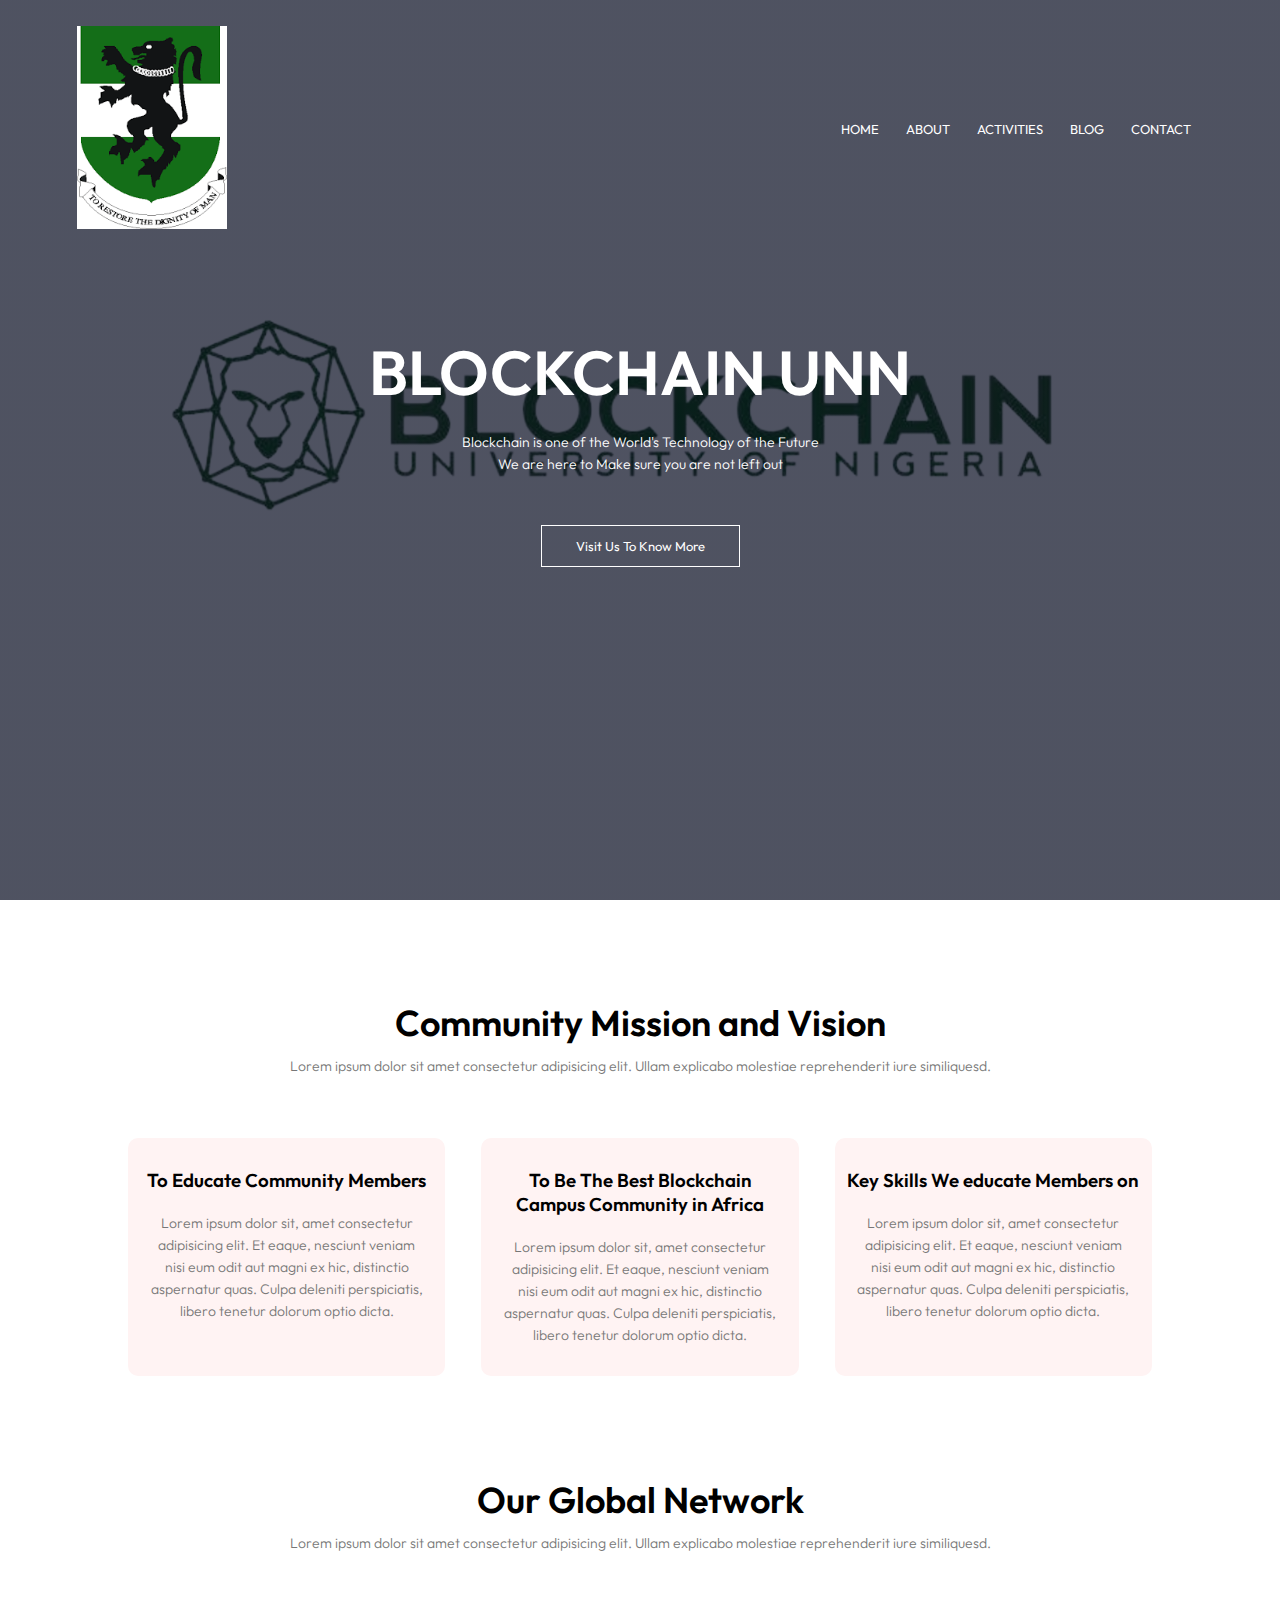
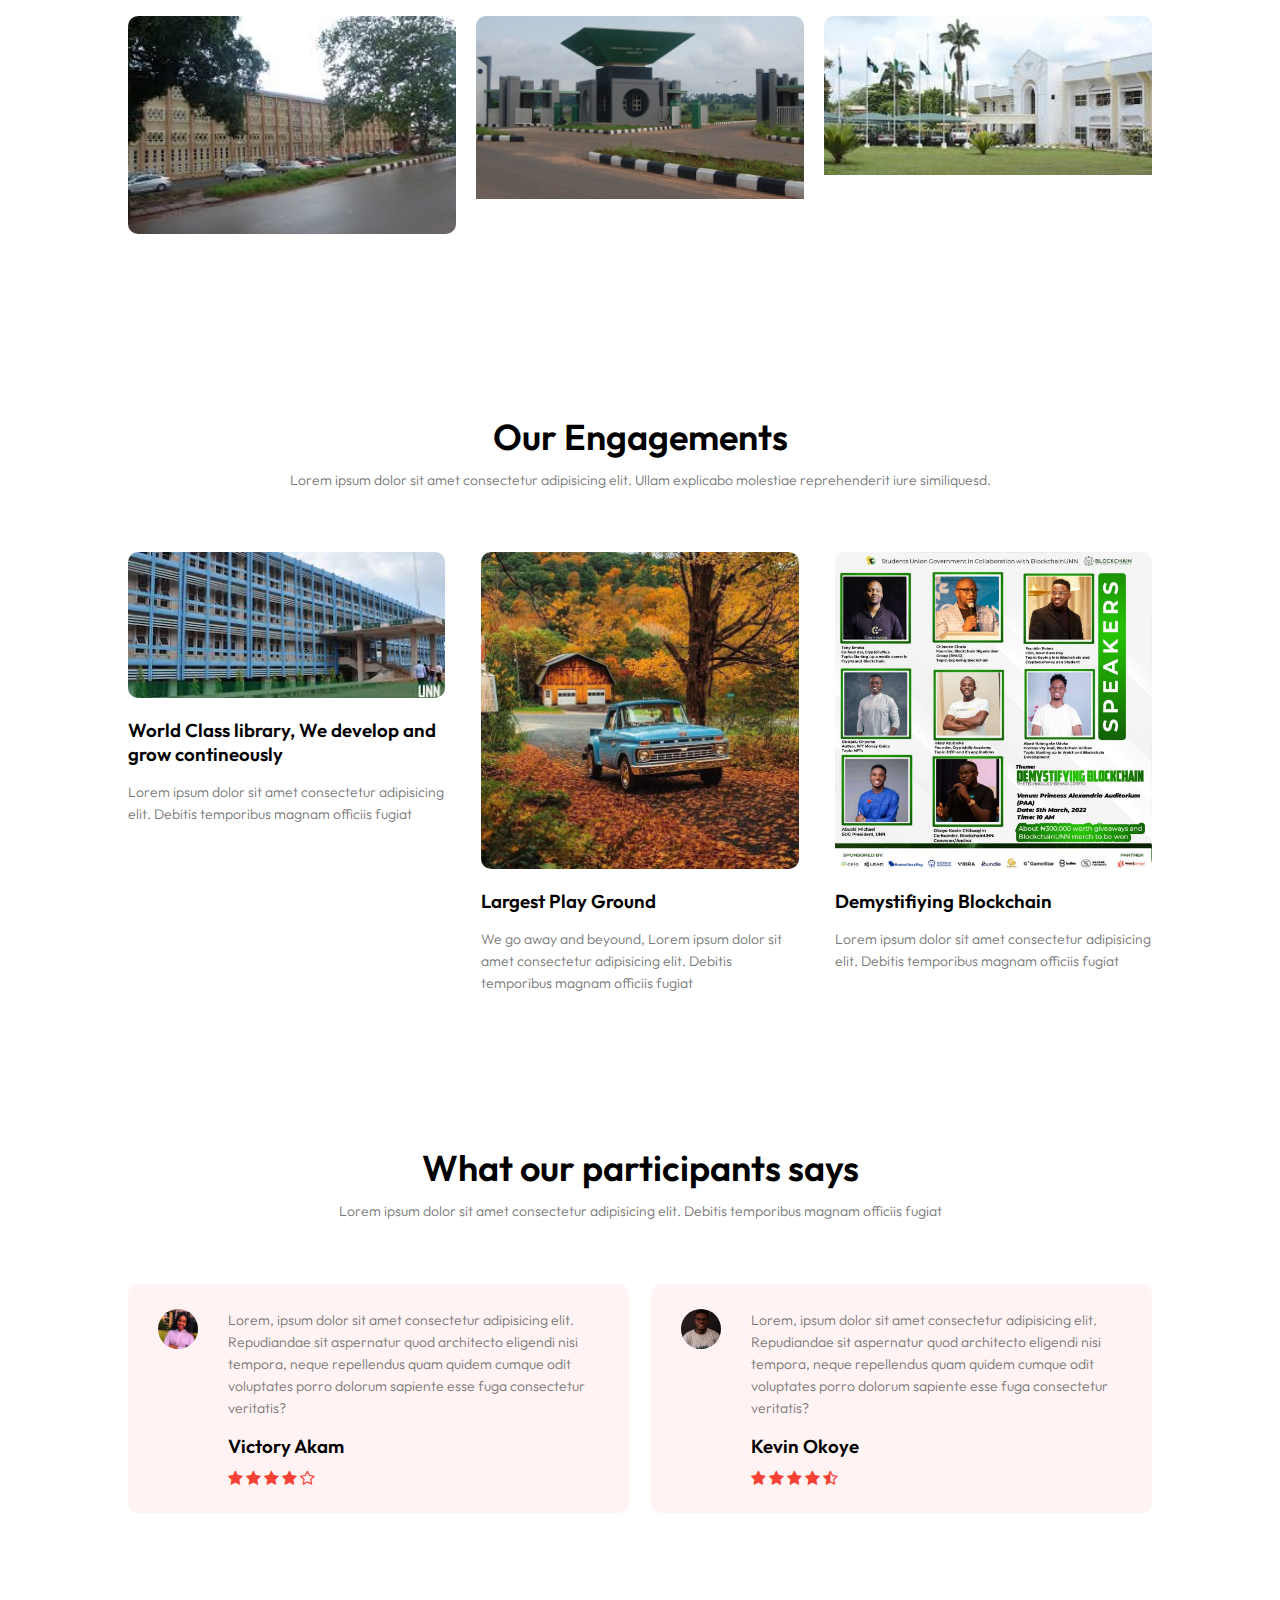
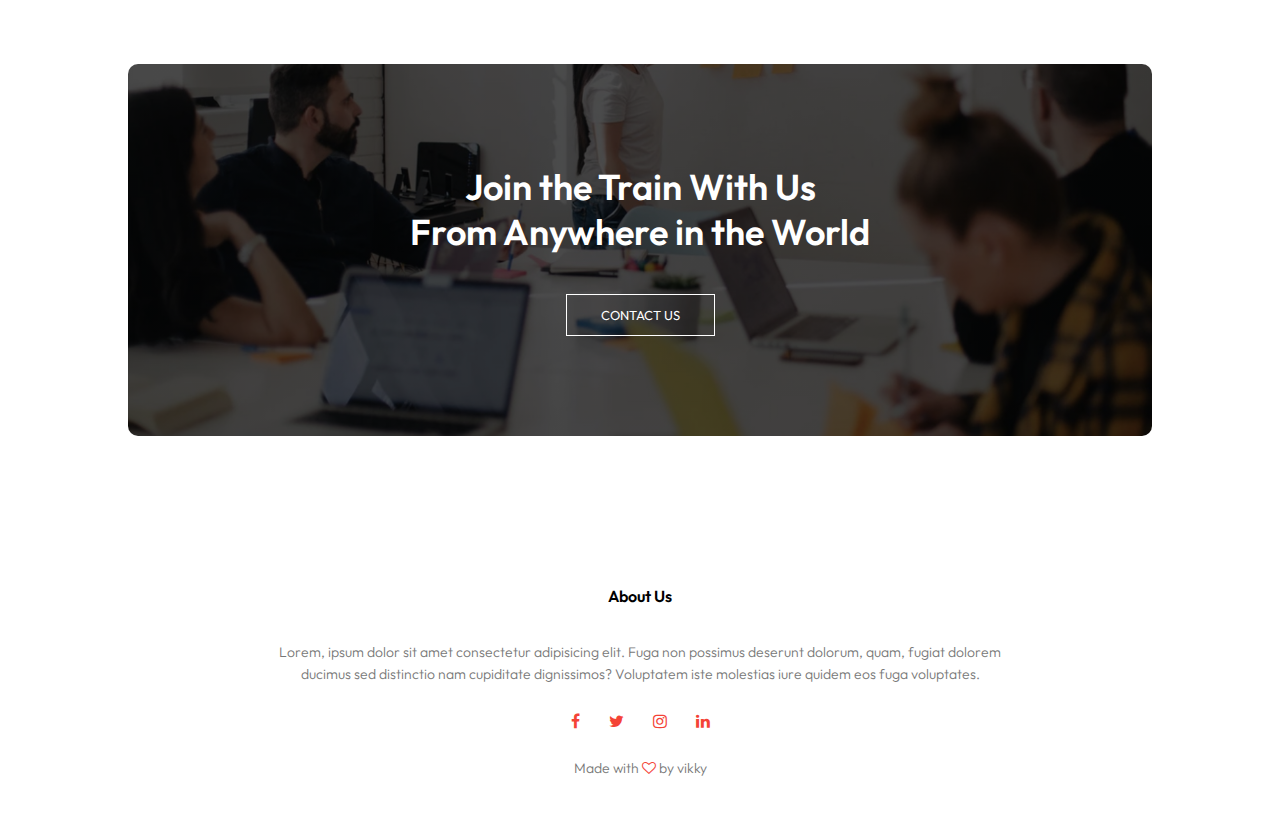
<file: index.html>
<!DOCTYPE html>
<html lang="en">
<head>
    <meta charset="UTF-8">
    <meta http-equiv="X-UA-Compatible" content="IE=edge">
    <meta name="viewport" content="width=device-width, initial-scale=1.0">
    <title>BLOCKCHAIN UNN</title>
    <link rel="stylesheet" href="style.css">
    <link rel="preconnect" href="https://fonts.googleapis.com">
<link rel="preconnect" href="https://fonts.gstatic.com" crossorigin>
<link href="https://fonts.googleapis.com/css2?family=Outfit:wght@400;700&family=Poppins:ital,wght@0,200;0,300;0,400;0,600;0,700;1,100&family=Shizuru&display=swap" rel="stylesheet">
<!-- <link rel="stylesheet" href="https://cdn.jsdelivr.net/npm/@fortawesome/fontawesome-free@5.15.4/css/fontawesome.min.css"> -->
<!-- <link href="https://maxcdn.bootstrapcdn.com/font-awesome/4.1.0/css/font-awesome.min.css" rel="stylesheet"> -->
<link rel="stylesheet" href="https://cdnjs.cloudflare.com/ajax/libs/font-awesome/4.7.0/css/font-awesome.min.css">
</head>
<body>
    <section class="header">
        <nav>
            <a href="index.html"> <img src="logo.png"></a>
            <div class="nav-links" id="navLinks">
                <i class="fa fa-times" onclick="hideMenu()"></i>                   
                <ul>
                    <li><a href="index.html">HOME</a></li>
                    <li><a href="about.html" target="_blank">ABOUT</a></li>
                    <li><a href="ACTIVITIES.html" target="_blank" >ACTIVITIES</a></li>
                    <li><a href="blog.html" target="_blank" >BLOG</a></li>
                    <li><a href="contact.html" target="_blank" >CONTACT</a></li>
                </ul>
            </div>
            <i class="fa fa-bars" onclick="showMenu()"></i>         
        </nav>
        <div class="text-box">
            <h1>BLOCKCHAIN UNN</h1>
            <p>Blockchain is one of the World's Technology of the Future
                 <br>We are here to Make sure you are not left out
            </p>
            <a href="" class="hero-btn">Visit Us To Know More</a>

        </div>

    </section>
    <!--Community Mission and Vision-->

    <section class="Course">
        <h1>Community Mission and Vision</h1>
        <p> Lorem ipsum dolor sit amet consectetur adipisicing elit. Ullam explicabo molestiae reprehenderit iure similiquesd. </p>
        <div class="row">
            <div class="course-col">
                <h3>To Educate Community Members </h3>
                <p>Lorem ipsum dolor sit, amet consectetur adipisicing elit. Et eaque, nesciunt veniam nisi eum odit aut magni ex hic, distinctio aspernatur quas. Culpa deleniti perspiciatis, libero tenetur dolorum optio dicta.</p>

            </div>
            <div class="course-col">
                <h3>To Be The Best Blockchain Campus Community in Africa </h3>
                <p>Lorem ipsum dolor sit, amet consectetur adipisicing elit. Et eaque, nesciunt veniam nisi eum odit aut magni ex hic, distinctio aspernatur quas. Culpa deleniti perspiciatis, libero tenetur dolorum optio dicta.</p>

            </div>
            <div class="course-col">
                <h3> Key Skills We educate Members on </h3>
                <p>Lorem ipsum dolor sit, amet consectetur adipisicing elit. Et eaque, nesciunt veniam nisi eum odit aut magni ex hic, distinctio aspernatur quas. Culpa deleniti perspiciatis, libero tenetur dolorum optio dicta.</p>

            </div>
        </div>

    </section>

    <!--  Campus and Outfit  -->

    <section class="Campus">
        <h1>Our Global Network</h1>
        <p> Lorem ipsum dolor sit amet consectetur adipisicing elit. Ullam explicabo molestiae reprehenderit iure similiquesd. </p>
        <div class="row">
            <div class="campus-col">
                <img src="unec.jpg">
                <div class="layer">
                    <h3>UNEC</h3> 

                </div>

            </div>
            <div class="campus-col">
                <img src="UNN-Main-Gate-New-.jpg">
                <div class="layer">
                    <h3>UNN</h3> 

                </div>

            </div>
            <div class="campus-col">
                <img src="admin.jpg">
                <div class="layer">
                    <h3>ENTHUSIASTS</h3> 

                </div>

            </div>
        </div>

    </section>

    <!-- Activites-->
    <section class="facilities">
        <h1>Our Engagements</h1>
        <p> Lorem ipsum dolor sit amet consectetur adipisicing elit. Ullam explicabo molestiae reprehenderit iure similiquesd. </p>
        <div class="row">
            <div class="facilities-col">
                <img src="library.jpg">
                <h3>World Class library, We develop and grow contineously</h3>
                <p>Lorem ipsum dolor sit amet consectetur adipisicing elit. Debitis temporibus magnam officiis fugiat </p>

            </div>
            <div class="facilities-col">
                <img src="basketball.jpg">
                <h3>Largest Play Ground</h3>
                <p> We go away and beyound, Lorem ipsum dolor sit amet consectetur adipisicing elit. Debitis temporibus magnam officiis fugiat </p>

            </div>
            <div class="facilities-col">
                <img src="CONFERENCE.jpg">
                <h3>Demystifiying Blockchain</h3>
                <p>Lorem ipsum dolor sit amet consectetur adipisicing elit. Debitis temporibus magnam officiis fugiat </p>

            </div>
        </div>

    </section>

    <!--Testimonials-->
    <section class="testimonials">
        <h1>What our participants says</h1>
        <p>Lorem ipsum dolor sit amet consectetur adipisicing elit. Debitis temporibus magnam officiis fugiat </p>
        <div class="row">
            <div class="testimonials-col">
                <img src="user1.jpg">
                <div>
                    <p>
                        Lorem, ipsum dolor sit amet consectetur adipisicing elit. Repudiandae sit aspernatur quod architecto eligendi nisi tempora, neque repellendus quam quidem cumque odit voluptates porro dolorum sapiente esse fuga consectetur veritatis?
                    </p>
                    <h3>Victory Akam</h3>
                    <i class="fa fa-star" ></i>
                    <i class="fa fa-star" ></i>
                    <i class="fa fa-star" ></i>
                    <i class="fa fa-star" ></i>
                    <i class="fa fa-star-o" ></i>
                </div>
            </div>
            <div class="testimonials-col">
                <img src="user2.jpg">
                <div>
                    <p>
                        Lorem, ipsum dolor sit amet consectetur adipisicing elit. Repudiandae sit aspernatur quod architecto eligendi nisi tempora, neque repellendus quam quidem cumque odit voluptates porro dolorum sapiente esse fuga consectetur veritatis?
                    </p>
                    <h3>Kevin Okoye</h3>
                    <i class="fa fa-star" ></i>
                    <i class="fa fa-star" ></i>
                    <i class="fa fa-star" ></i>
                    <i class="fa fa-star" ></i>
                    <i class="fa fa-star-half-o" ></i>
                </div>
            </div>

        </div>

    </section>
    <!-- call to action-->
    <section class="cta">
        <h1>Join the Train With Us <br> From Anywhere in the World</h1>
        <a href="" class="hero-btn">CONTACT US</a>
    </section>

    <!-- Footer-->

    <section class="footer">
        <h4>About Us</h4>
        <p>Lorem, ipsum dolor sit amet consectetur adipisicing elit. Fuga non possimus deserunt dolorum, quam, fugiat dolorem <br>
             ducimus sed distinctio nam cupiditate dignissimos? Voluptatem iste molestias iure quidem eos fuga voluptates.
        </p>
        <div class="icons">
            <i class="fa fa-facebook" ></i>
            <i class="fa fa-twitter" ></i>
            <i class="fa fa-instagram" ></i>
            <i class="fa fa-linkedin" ></i>
        </div>
        <p> Made with <i class="fa fa-heart-o" ></i>  by vikky</p>
    </section>




<!--Javascript for toggle menu-->
<script>
    var navLinks =document.getElementById("navLinks");
    function showMenu(){
        navLinks.style.right="0";
    }
    function hideMenu(){
        navLinks.style.right="-200px";
    }

</script> 

</body>
</html>
</file>
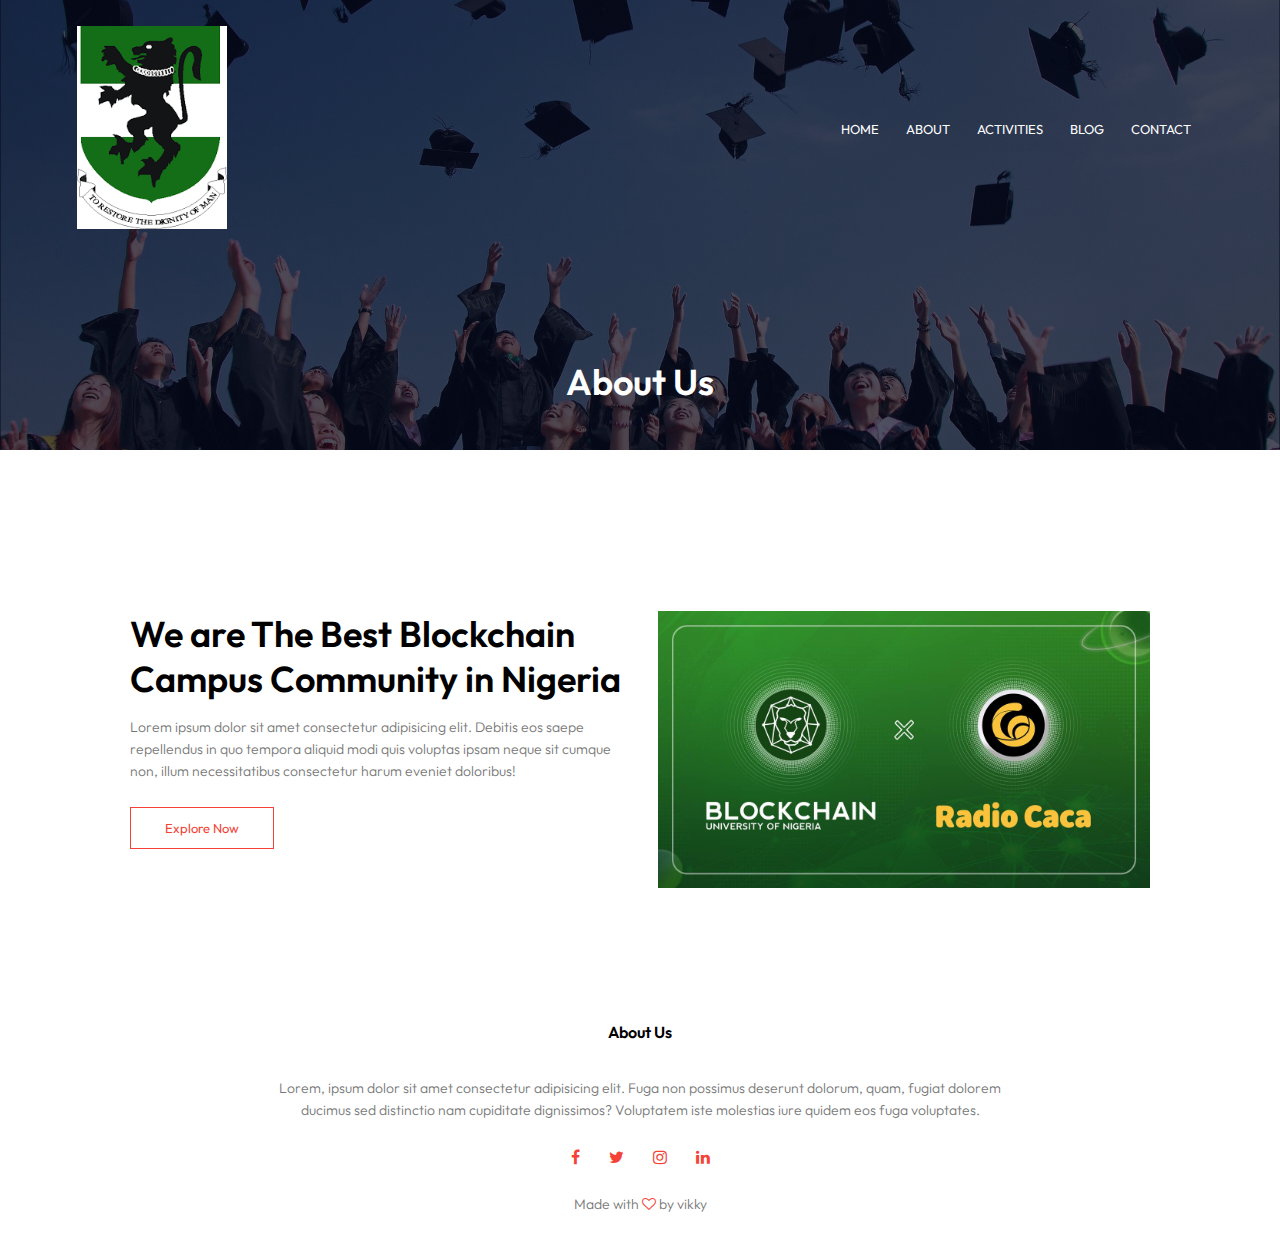
<file: about.html>
<!DOCTYPE html>
<html lang="en">
<head>
    <meta charset="UTF-8">
    <meta http-equiv="X-UA-Compatible" content="IE=edge">
    <meta name="viewport" content="width=device-width, initial-scale=1.0">
    <title>BLOCKCHAIN UNN</title>
    <link rel="stylesheet" href="style.css">
    <link rel="preconnect" href="https://fonts.googleapis.com">
<link rel="preconnect" href="https://fonts.gstatic.com" crossorigin>
<link href="https://fonts.googleapis.com/css2?family=Outfit:wght@400;700&family=Poppins:ital,wght@0,200;0,300;0,400;0,600;0,700;1,100&family=Shizuru&display=swap" rel="stylesheet">
<!--<link rel="stylesheet" href="https://cdn.jsdelivr.net/npm/@fortawesome/fontawesome-free@5.15.4/css/fontawesome.min.css">-->
<link href="https://maxcdn.bootstrapcdn.com/font-awesome/4.1.0/css/font-awesome.min.css" rel="stylesheet">
</head>
<body>
    <section class="sub-header">
        <nav>
            <a href="index.html"> <img src="logo.png"></a>
            <div class="nav-links" id="navLinks">
                <i class="fa fa-times" onclick="hideMenu()"></i>                   
                <ul>
                    <li><a href="index.html">HOME</a></li>
                    <li><a href="about.html" target="_blank">ABOUT</a></li>
                    <li><a href="ACTIVITIES.html" target="_blank" >ACTIVITIES</a></li>
                    <li><a href="blog.html" target="_blank" >BLOG</a></li>
                    <li><a href="contact.html" target="_blank" >CONTACT</a></li>
                </ul>
            </div>
            <i class="fa fa-bars" onclick="showMenu()"></i>         
        </nav>
        <h1>About Us</h1>

    </section>

    <!-- About us content-->

    <section class="about-us">
        <div class="row">
            <div class="about-col">
                <h1> We are The Best Blockchain Campus Community in Nigeria</h1>
                <p>
                    Lorem ipsum dolor sit amet consectetur adipisicing elit. Debitis eos saepe repellendus in quo tempora aliquid modi quis voluptas ipsam neque sit cumque non, 
                    illum necessitatibus consectetur harum eveniet doloribus!
                </p>
                <a href="" class="hero-btn red-btn">Explore Now</a>
            </div>
            <div class="about-col">
                <img src="about.jpg" alt="">
            </div>
        </div>
    </section>
    
    <!-- Footer-->

    <section class="footer">
        <h4>About Us</h4>
        <p>Lorem, ipsum dolor sit amet consectetur adipisicing elit. Fuga non possimus deserunt dolorum, quam, fugiat dolorem <br>
             ducimus sed distinctio nam cupiditate dignissimos? Voluptatem iste molestias iure quidem eos fuga voluptates.
        </p>
        <div class="icons">
            <i class="fa fa-facebook" ></i>
            <i class="fa fa-twitter" ></i>
            <i class="fa fa-instagram" ></i>
            <i class="fa fa-linkedin" ></i>
        </div>
        <p> Made with <i class="fa fa-heart-o" ></i>  by vikky</p>
    </section>




<!--Javascript for toggle menu-->
<script>
    var navLinks =document.getElementById("navLinks");
    function showMenu(){
        navLinks.style.right="0";
    }
    function hideMenu(){
        navLinks.style.right="-200px";
    }

</script> 

</body>
</html>
</file>
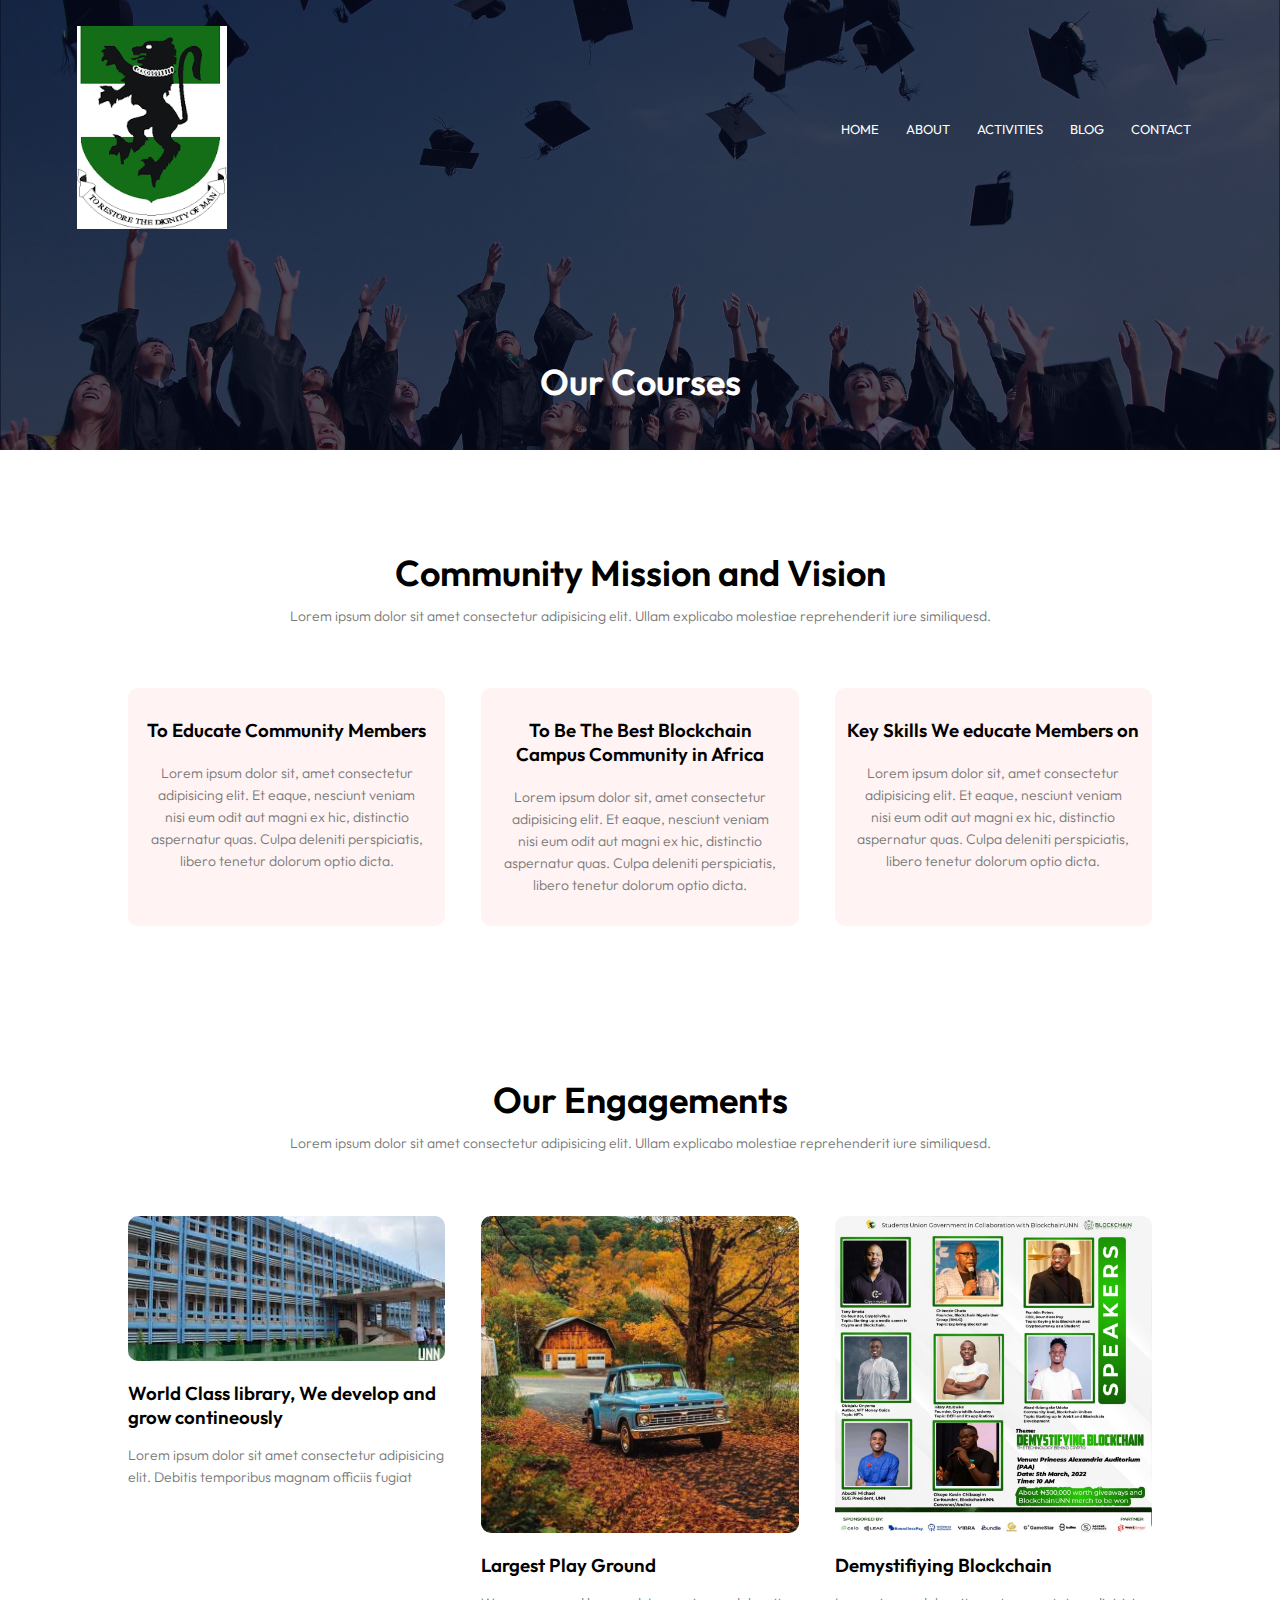
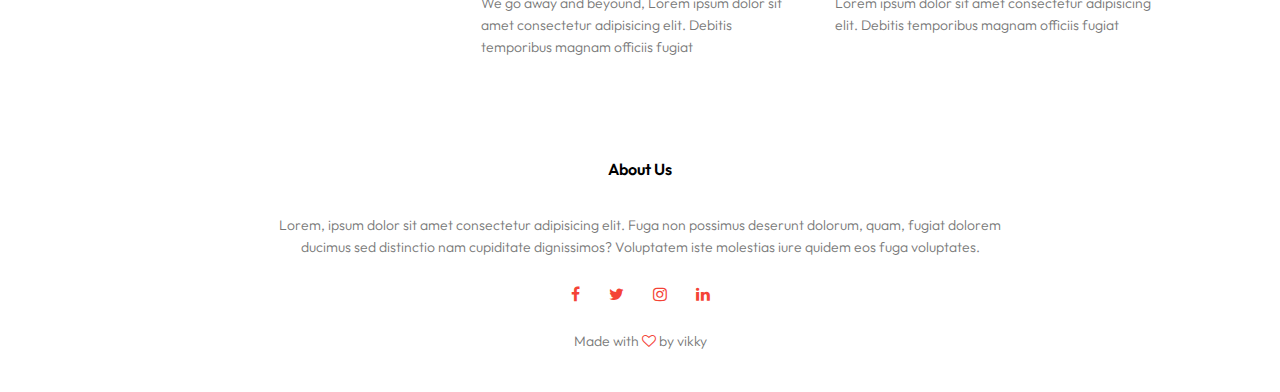
<file: ACTIVITIES.html>
<!DOCTYPE html>
<html lang="en">
<head>
    <meta charset="UTF-8">
    <meta http-equiv="X-UA-Compatible" content="IE=edge">
    <meta name="viewport" content="width=device-width, initial-scale=1.0">
    <title>BLOCKCHAIN UNN</title>
    <link rel="stylesheet" href="style.css">
    <link rel="preconnect" href="https://fonts.googleapis.com">
<link rel="preconnect" href="https://fonts.gstatic.com" crossorigin>
<link href="https://fonts.googleapis.com/css2?family=Outfit:wght@400;700&family=Poppins:ital,wght@0,200;0,300;0,400;0,600;0,700;1,100&family=Shizuru&display=swap" rel="stylesheet">
<!--<link rel="stylesheet" href="https://cdn.jsdelivr.net/npm/@fortawesome/fontawesome-free@5.15.4/css/fontawesome.min.css">-->
<!-- <link href="https://maxcdn.bootstrapcdn.com/font-awesome/4.1.0/css/font-awesome.min.css" rel="stylesheet"> -->
<link rel="stylesheet" href="https://cdnjs.cloudflare.com/ajax/libs/font-awesome/4.7.0/css/font-awesome.min.css">
</head>
<body>
    <section class="sub-header">
        <nav>
            <a href="index.html"> <img src="logo.png"></a>
            <div class="nav-links" id="navLinks">
                <i class="fa fa-times" onclick="hideMenu()"></i>                   
                <ul>
                    <li><a href="index.html">HOME</a></li>
                    <li><a href="about.html" target="_blank">ABOUT</a></li>
                    <li><a href="ACTIVITIES.html" target="_blank" >ACTIVITIES</a></li>
                    <li><a href="blog.html" target="_blank" >BLOG</a></li>
                    <li><a href="contact.html" target="_blank" >CONTACT</a></li>
                </ul>
            </div>
            <i class="fa fa-bars" onclick="showMenu()"></i>         
        </nav>
        <h1>Our Courses</h1>

    </section>
    <!--Community Mission and Vision-->

    <section class="Course">
        <h1>Community Mission and Vision</h1>
        <p> Lorem ipsum dolor sit amet consectetur adipisicing elit. Ullam explicabo molestiae reprehenderit iure similiquesd. </p>
        <div class="row">
            <div class="course-col">
                <h3>To Educate Community Members </h3>
                <p>Lorem ipsum dolor sit, amet consectetur adipisicing elit. Et eaque, nesciunt veniam nisi eum odit aut magni ex hic, distinctio aspernatur quas. Culpa deleniti perspiciatis, libero tenetur dolorum optio dicta.</p>

            </div>
            <div class="course-col">
                <h3>To Be The Best Blockchain Campus Community in Africa </h3>
                <p>Lorem ipsum dolor sit, amet consectetur adipisicing elit. Et eaque, nesciunt veniam nisi eum odit aut magni ex hic, distinctio aspernatur quas. Culpa deleniti perspiciatis, libero tenetur dolorum optio dicta.</p>

            </div>
            <div class="course-col">
                <h3> Key Skills We educate Members on </h3>
                <p>Lorem ipsum dolor sit, amet consectetur adipisicing elit. Et eaque, nesciunt veniam nisi eum odit aut magni ex hic, distinctio aspernatur quas. Culpa deleniti perspiciatis, libero tenetur dolorum optio dicta.</p>

            </div>
        </div>

    </section>
    <!-- Activites-->
    <section class="facilities">
        <h1>Our Engagements</h1>
        <p> Lorem ipsum dolor sit amet consectetur adipisicing elit. Ullam explicabo molestiae reprehenderit iure similiquesd. </p>
        <div class="row">
            <div class="facilities-col">
                <img src="library.jpg">
                <h3>World Class library, We develop and grow contineously</h3>
                <p>Lorem ipsum dolor sit amet consectetur adipisicing elit. Debitis temporibus magnam officiis fugiat </p>

            </div>
            <div class="facilities-col">
                <img src="basketball.jpg">
                <h3>Largest Play Ground</h3>
                <p> We go away and beyound, Lorem ipsum dolor sit amet consectetur adipisicing elit. Debitis temporibus magnam officiis fugiat </p>

            </div>
            <div class="facilities-col">
                <img src="CONFERENCE.jpg">
                <h3>Demystifiying Blockchain</h3>
                <p>Lorem ipsum dolor sit amet consectetur adipisicing elit. Debitis temporibus magnam officiis fugiat </p>

            </div>
        </div>

    </section>


        <!-- Footer-->

    <section class="footer">
        <h4>About Us</h4>
        <p>Lorem, ipsum dolor sit amet consectetur adipisicing elit. Fuga non possimus deserunt dolorum, quam, fugiat dolorem <br>
             ducimus sed distinctio nam cupiditate dignissimos? Voluptatem iste molestias iure quidem eos fuga voluptates.
        </p>
        <div class="icons">
            <i class="fa fa-facebook" ></i>
            <i class="fa fa-twitter" ></i>
            <i class="fa fa-instagram" ></i>
            <i class="fa fa-linkedin" ></i>
        </div>
        <p> Made with <i class="fa fa-heart-o" ></i>  by vikky</p>
    </section>




<!--Javascript for toggle menu-->
<script>
    var navLinks =document.getElementById("navLinks");
    function showMenu(){
        navLinks.style.right="0";
    }
    function hideMenu(){
        navLinks.style.right="-200px";
    }

</script> 

</body>
</html>
</file>
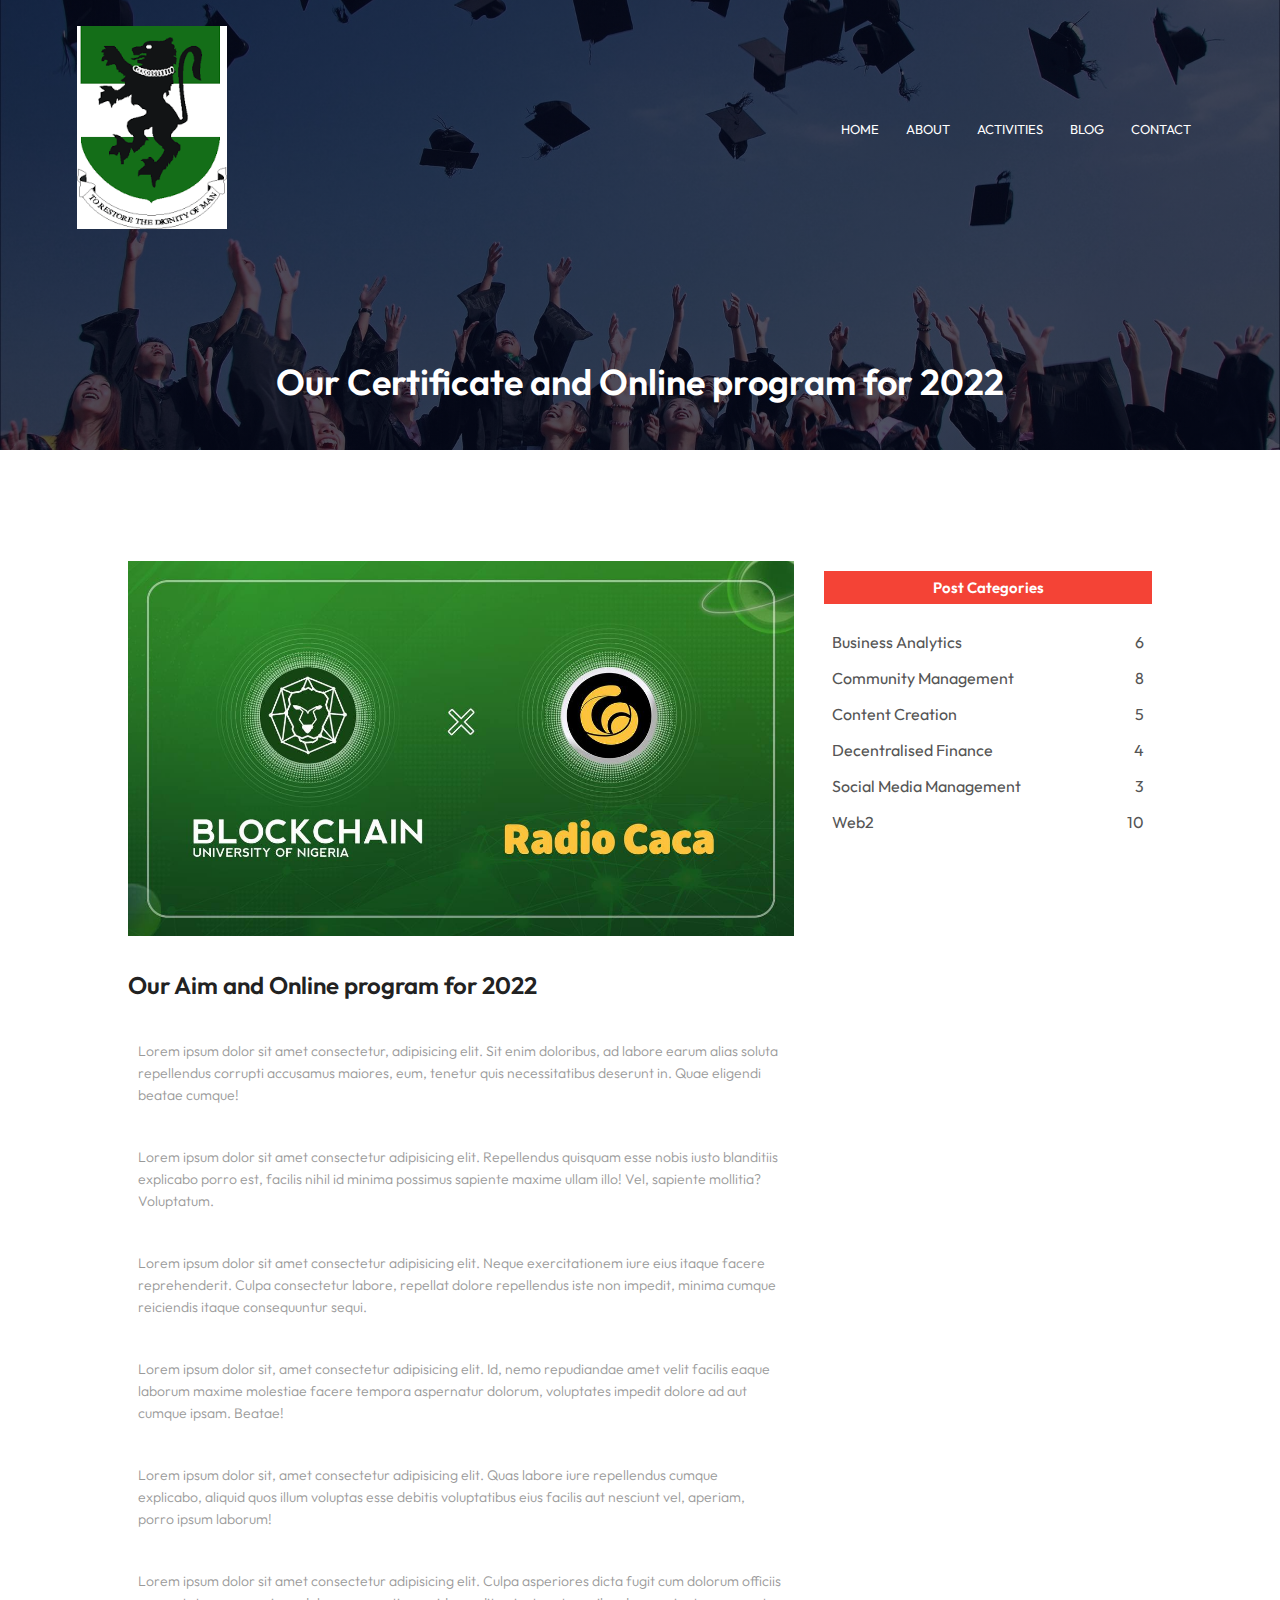
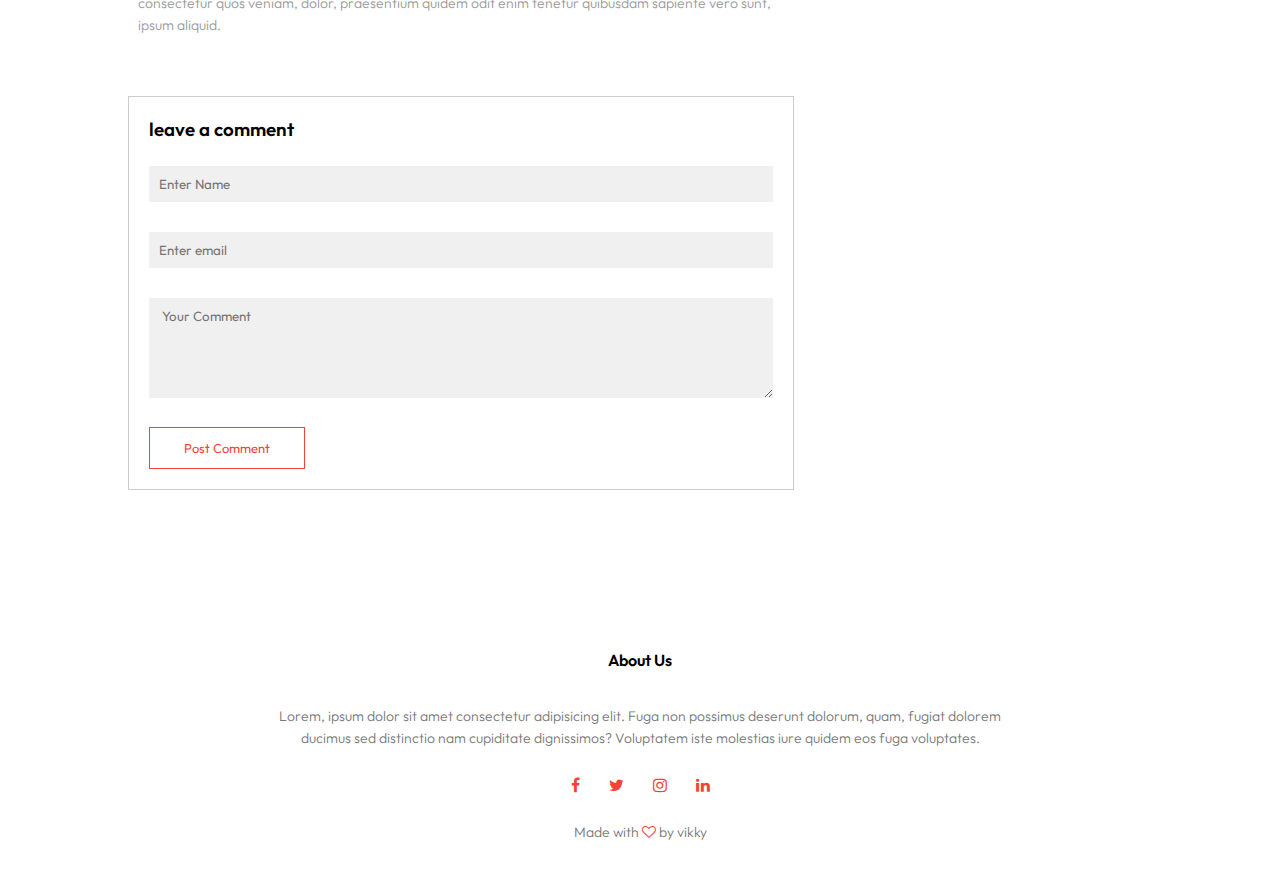
<file: blog.html>
<!DOCTYPE html>
<html lang="en">
<head>
    <meta charset="UTF-8">
    <meta http-equiv="X-UA-Compatible" content="IE=edge">
    <meta name="viewport" content="width=device-width, initial-scale=1.0">
    <title>BLOCKCHAIN UNN</title>
    <link rel="stylesheet" href="style.css">
    <link rel="preconnect" href="https://fonts.googleapis.com">
<link rel="preconnect" href="https://fonts.gstatic.com" crossorigin>
<link href="https://fonts.googleapis.com/css2?family=Outfit:wght@400;700&family=Poppins:ital,wght@0,200;0,300;0,400;0,600;0,700;1,100&family=Shizuru&display=swap" rel="stylesheet">
<!--<link rel="stylesheet" href="https://cdn.jsdelivr.net/npm/@fortawesome/fontawesome-free@5.15.4/css/fontawesome.min.css">-->
<link href="https://maxcdn.bootstrapcdn.com/font-awesome/4.1.0/css/font-awesome.min.css" rel="stylesheet">
</head>
<body>
    <section class="sub-header">
        <nav>
            <a href="index.html"> <img src="logo.png"></a>
            <div class="nav-links" id="navLinks">
                <i class="fa fa-times" onclick="hideMenu()"></i>                   
                <ul>
                    <li><a href="index.html">HOME</a></li>
                    <li><a href="about.html" target="_blank" > ABOUT</a></li>
                    <li><a href="ACTIVITIES.html" target="_blank" >ACTIVITIES</a></li>
                    <li><a href="blog.html" target="_blank" >BLOG</a></li>
                    <li><a href="contact.html" target="_blank" >CONTACT</a></li>
                </ul>
            </div>
            <i class="fa fa-bars" onclick="showMenu()"></i>         
        </nav>
        <h1>Our Certificate and Online program for 2022</h1>

    </section>

    <!--Blog Page Content-->
    <section class="blog-content">
        <div class="row">
            <div class="blog-left">
                <img src="about.jpg" alt="">
                <h2>Our Aim and Online program for 2022</h2>
                <p>
                    Lorem ipsum dolor sit amet consectetur, adipisicing elit. Sit enim doloribus, ad labore earum alias soluta 
                    repellendus corrupti accusamus maiores,
                     eum, tenetur quis necessitatibus deserunt in. Quae eligendi beatae cumque!
                </p>
                <br>
                <p>Lorem ipsum dolor sit amet consectetur adipisicing elit. Repellendus quisquam esse nobis iusto blanditiis
                     explicabo porro est, facilis nihil id minima possimus sapiente maxime ullam illo! Vel, sapiente mollitia? Voluptatum.</p>
                <br>
                <p>Lorem ipsum dolor sit amet consectetur adipisicing elit. Neque exercitationem iure eius itaque facere reprehenderit. Culpa consectetur labore, 
                    repellat dolore repellendus iste non impedit, minima cumque reiciendis itaque consequuntur sequi.
                </p>
                <br>
                <p>Lorem ipsum dolor sit, amet consectetur adipisicing elit. Id, nemo repudiandae amet velit facilis eaque laborum 
                    maxime molestiae facere tempora aspernatur dolorum, voluptates impedit dolore ad aut cumque ipsam. Beatae!
                </p>
                <br>
                <p>Lorem ipsum dolor sit, amet consectetur adipisicing elit. Quas labore iure repellendus cumque explicabo, aliquid quos illum voluptas esse debitis 
                    voluptatibus eius facilis aut nesciunt vel, aperiam, porro ipsum laborum!
                </p>
                <br>
                <p>Lorem ipsum dolor sit amet consectetur adipisicing elit. Culpa asperiores dicta fugit cum dolorum officiis consectetur quos veniam, dolor, 
                    praesentium quidem odit enim tenetur quibusdam sapiente vero sunt, ipsum aliquid.
                </p>
                <div class="comment-box">
                    <h3> leave a comment</h3>
                    <form class="comment-form">
                        <input type="text" placeholder="Enter Name">
                        <input type="email" placeholder="Enter email">
                        <textarea rows="5" placeholder=" Your Comment"></textarea>
                        <button type="submit" class="hero-btn red-btn"> Post Comment</button>
                    </form>
                </div>
            </div>
            <div class="blog-right">
                <h3> Post Categories </h3>
                <div>
                    <span>Business Analytics </span>
                    <span>6</span>
                </div>
                <div>
                    <span>Community Management </span>
                    <span> 8</span>
                </div>
                <div>
                    <span> Content Creation </span>
                    <span>5</span>
                </div>
                <div>
                    <span> Decentralised Finance </span>
                    <span>4</span>
                </div>
                <div>
                    <span> Social Media Management </span>
                    <span>3</span>
                </div>
                <div>
                     <span> Web2 </span> 
                    <span>10</span>
                </div>
            </div>
        </div>
    </section>
    

        <!-- Footer-->

    <section class="footer">
        <h4>About Us</h4>
        <p>Lorem, ipsum dolor sit amet consectetur adipisicing elit. Fuga non possimus deserunt dolorum, quam, fugiat dolorem <br>
             ducimus sed distinctio nam cupiditate dignissimos? Voluptatem iste molestias iure quidem eos fuga voluptates.
        </p>
        <div class="icons">
            <i class="fa fa-facebook" ></i>
            <i class="fa fa-twitter" ></i>
            <i class="fa fa-instagram" ></i>
            <i class="fa fa-linkedin" ></i>
        </div>
        <p> Made with <i class="fa fa-heart-o" ></i>  by vikky</p>
    </section>




<!--Javascript for toggle menu-->
<script>
    var navLinks =document.getElementById("navLinks");
    function showMenu(){
        navLinks.style.right="0";
    }
    function hideMenu(){
        navLinks.style.right="-200px";
    }

</script> 

</body>
</html>
</file>
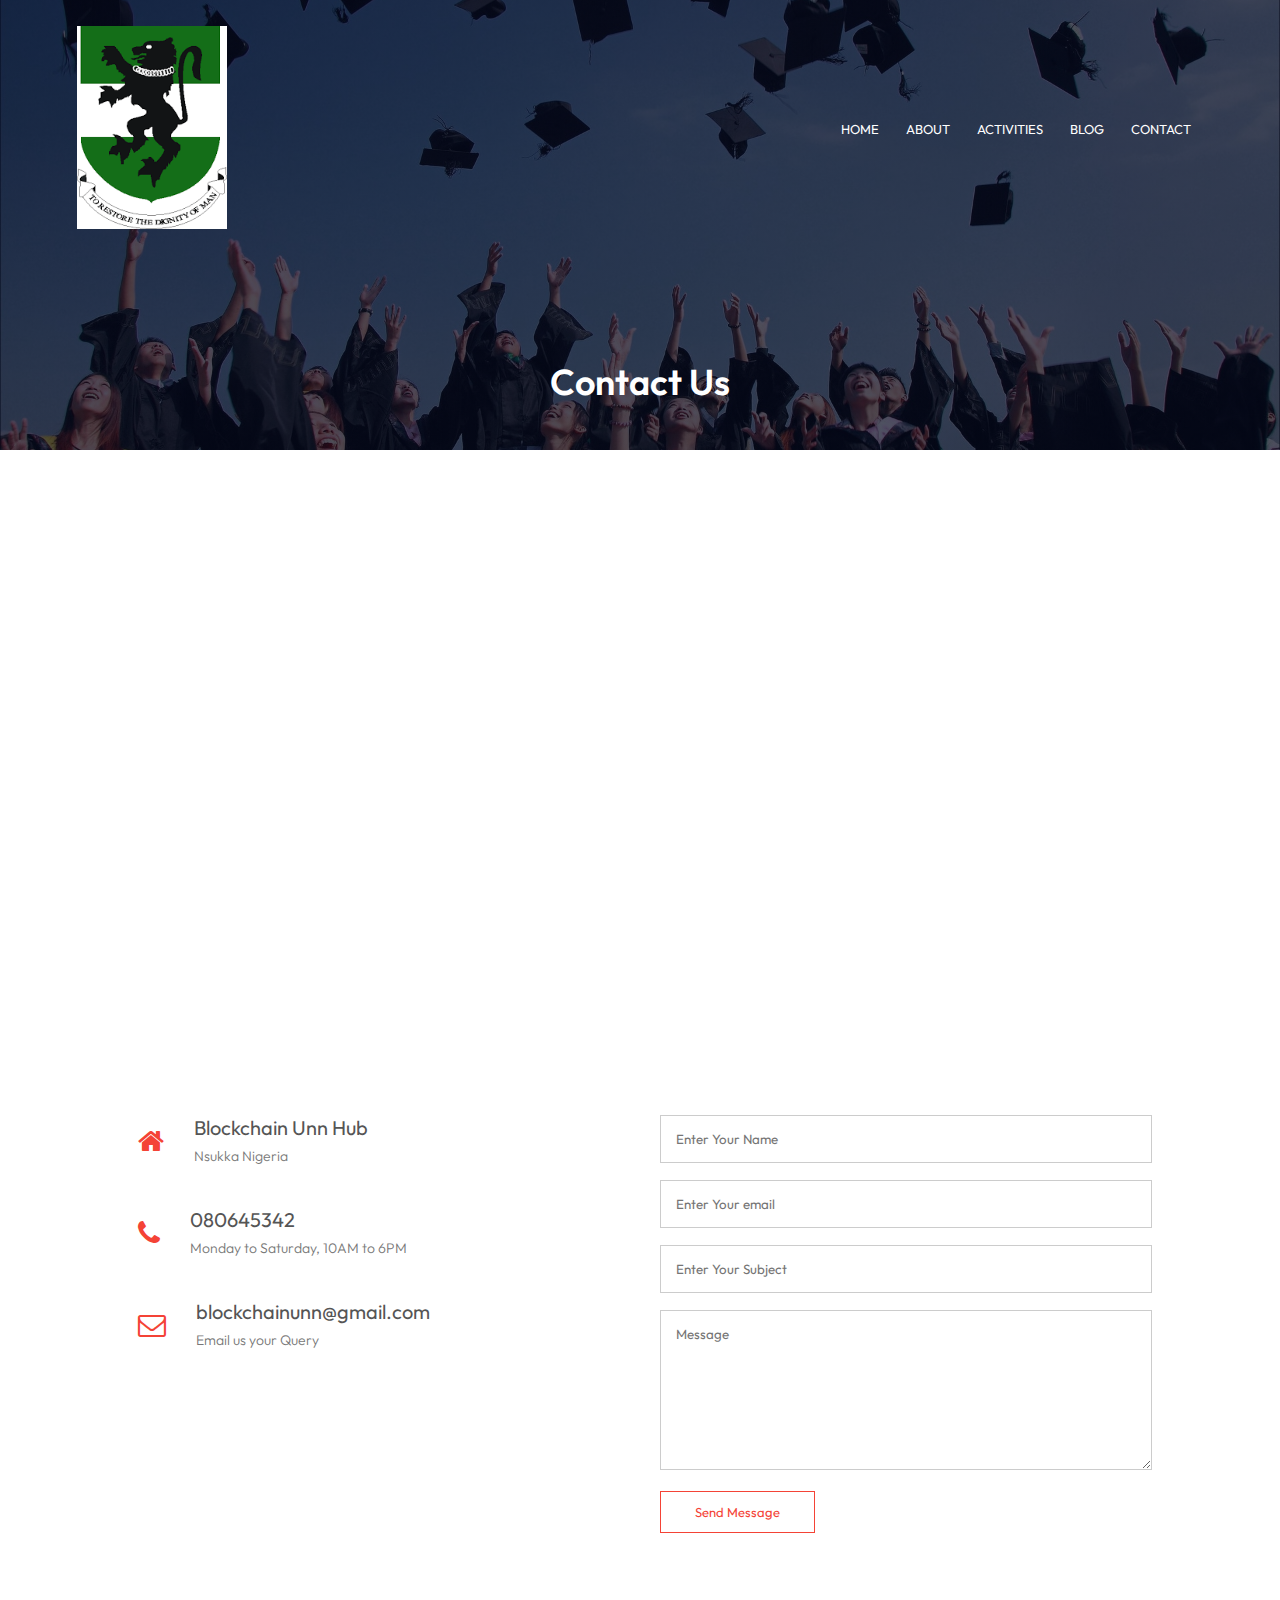
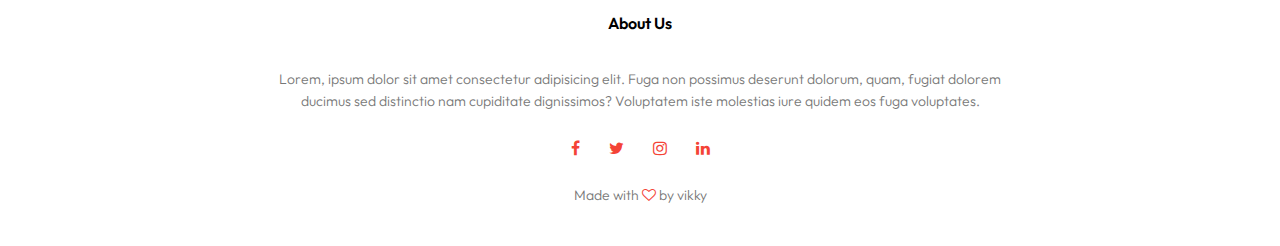
<file: contact.html>
<!DOCTYPE html>
<html lang="en">
<head>
    <meta charset="UTF-8">
    <meta http-equiv="X-UA-Compatible" content="IE=edge">
    <meta name="viewport" content="width=device-width, initial-scale=1.0">
    <title>BLOCKCHAIN UNN</title>
    <link rel="stylesheet" href="style.css">
    <link rel="preconnect" href="https://fonts.googleapis.com">
<link rel="preconnect" href="https://fonts.gstatic.com" crossorigin>
<link href="https://fonts.googleapis.com/css2?family=Outfit:wght@400;700&family=Poppins:ital,wght@0,200;0,300;0,400;0,600;0,700;1,100&family=Shizuru&display=swap" rel="stylesheet">
<!--<link rel="stylesheet" href="https://cdn.jsdelivr.net/npm/@fortawesome/fontawesome-free@5.15.4/css/fontawesome.min.css">-->
<!-- <link href="https://maxcdn.bootstrapcdn.com/font-awesome/4.1.0/css/font-awesome.min.css" rel="stylesheet"> -->
<link rel="stylesheet" href="https://cdnjs.cloudflare.com/ajax/libs/font-awesome/4.7.0/css/font-awesome.min.css">
</head>
<body>
    <section class="sub-header">
        <nav>
            <a href="index.html"> <img src="logo.png"></a>
            <div class="nav-links" id="navLinks">
                <i class="fa fa-times" onclick="hideMenu()"></i>                   
                <ul>
                    <li><a href="index.html">HOME</a></li>
                    <li><a href="about.html" target="_blank">ABOUT</a></li>
                    <li><a href="ACTIVITIES.html" target="_blank" >ACTIVITIES</a></li>
                    <li><a href="blog.html" target="_blank" >BLOG</a></li>
                    <li><a href="contact.html" target="_blank" >CONTACT</a></li>
                </ul>
            </div>
            <i class="fa fa-bars" onclick="showMenu()"></i>         
        </nav>
        <h1>Contact Us</h1>

    </section>

    <!--  Contact us-->

    <section class="location">
        <iframe src="https://www.google.com/maps/embed?pb=!1m18!1m12!1m3!1d3961.1824272026365!2d7.412639334797857!3d6.868731376332263!2m3!1f0!2f0!3f0!3m2!1i1024!2i768!4f13.1!3m3!1m2!1s0x1044e7de742bd15d%3A0x16839367d99c9361!2sFaculty%20Of%20Veterinary%20Medicine!5e0!3m2!1sen!2sng!4v1646004620828!5m2!1sen!2sng" width="600" height="450" style="border:0;" allowfullscreen="" loading="lazy"  ></iframe>

    </section>
    <section class="contact-us">
        <div class="row">
            <div class="contact-col">
                <div>
                    <i class="fa fa-home" ></i>
                    <span>
                        <h5> Blockchain Unn Hub</h5>
                        <p>Nsukka Nigeria</p>
                    </span>
                </div>
                <div>
                    <i class="fa fa-phone" ></i>
                    <span>
                        <h5> 080645342 </h5>
                        <p> Monday to Saturday, 10AM to 6PM </p>
                    </span>
                </div>
                <div>
                    <i class="fa fa-envelope-o" ></i>
                    <span>
                        <h5> blockchainunn@gmail.com </h5>
                        <p> Email us your Query </p>
                    </span>
                </div>
            </div>
            <div class="contact-col">
                <form action="">
                    <input type="text" placeholder="Enter Your Name" required>
                    <input type="email" placeholder="Enter Your email" required>
                    <input type="text" placeholder="Enter Your Subject" required>
                    <textarea rows="8" placeholder="Message" required></textarea>
                    <button type="submit" class="hero-btn red-btn">Send Message</button>
                </form>
            </div>
        </div>
         
    </section>


    
    <!-- Footer-->

    <section class="footer">
        <h4>About Us</h4>
        <p>Lorem, ipsum dolor sit amet consectetur adipisicing elit. Fuga non possimus deserunt dolorum, quam, fugiat dolorem <br>
             ducimus sed distinctio nam cupiditate dignissimos? Voluptatem iste molestias iure quidem eos fuga voluptates.
        </p>
        <div class="icons">
            <i class="fa fa-facebook" ></i>
            <i class="fa fa-twitter" ></i>
            <i class="fa fa-instagram" ></i>
            <i class="fa fa-linkedin" ></i>
        </div>
        <p> Made with <i class="fa fa-heart-o" ></i>  by vikky</p>
    </section>




<!--Javascript for toggle menu-->
<script>
    var navLinks =document.getElementById("navLinks");
    function showMenu(){
        navLinks.style.right="0";
    }
    function hideMenu(){
        navLinks.style.right="-200px";
    }

</script> 

</body>
</html>
</file>
<file: style.css>
*{
    margin: 0;
    padding: 0;
    font-family: 'Outfit', sans-serif;
}
.header{
    min-height: 100vh;
    width: 100%;
    background-image: linear-gradient(rgba(4, 9, 30, 0.7), rgba(4, 9, 30, 0.7)), url(banner.png);
    background-position: center;
    background-size: cover;
    position: relative;
}
nav{
    display: flex;
    padding: 2% 6%;
    justify-content: space-between;
    align-items: center;
}
nav img{
    width: 150px ;
}
.nav-links{
    flex: 1;
    text-align: right;
}
.nav-links ul li{
    list-style: none;
    display: inline-block;
    padding: 8px 12px;
    position: relative;
}
.nav-links ul li a{
    color: #fff;
    text-decoration: none;
    font-size: 13px;
}
.nav-links ul li::after{
    content: '';
    width: 0%;
    height: 2px;
    background: #f44336;
    display: block;
    margin: auto;
    transition: 0.5s;
}
.nav-links ul li:hover::after{
    width: 100%;
}
.text-box{
    width: 90%;
    color: #fff;
    position: absolute;
    top: 50%;
    left: 50%;
    transform: translate(-50%,-50%);
    text-align: center;
}
.text-box h1{
    font-size: 62px;
}
.text-box p{
    margin: 10px 0 40px;
    font-size: 14px;
    color: #fff;
}
.hero-btn{
    display: inline-block;
    text-decoration: none;
    color: #fff;
    border: 1px solid #fff;
    padding: 12px 34px;
    font-size: 13px;
    background: transparent;
    position: relative;
    cursor: pointer;
}
.hero-btn:hover{
    border: 1px solid #f44336;
    background: #f44336;
    transition: 1s;
}
nav .fa{
    display: none;
}

@media ( max-width: 700px){
    .text-box h1{
        font-size: 20px;
    }
    .nav-links ul li{
        display: block;
    }
    .nav-links{
        position: fixed;
        background: #f44336;
        height: 100vh;
        width: 200px;
        top: 0;
        right: -200px;
        text-align: left;
        z-index: 2;
        transition: 1s;
        
    }
    nav .fa{
        display: block;
        color: #fff;
        margin: 10px;
        font-size: 22px;
        cursor: pointer;
    }
    .nav-links ul{
        padding: 30px;

    }
}

/*----------- activities------------ */

.Course{
    width: 80%;
    margin: auto;
    text-align: center;
    padding-top: 100px;
}
h1{
    font-size: 36px;
    font-weight: 600;
}
p{
    color: #777;
    font-size: 14px;
    font-weight: 300;
    line-height: 22px;
    padding: 10px;
}
.row{
    margin-top: 5%;
    display: flex;
    justify-content: space-between;
}
.course-col{
    flex-basis: 31%;
    background: #fff3f3;
    border-radius: 10px;
    margin-bottom: 5%;
    padding: 20px 12px;
    box-sizing: border-box;
    transition: 0.5s;
}
h3{
    text-align: center;
    font-weight: 600;
    margin: 10px 0;
}
.course-col:hover{
    box-shadow: 0 0 20px 0px rgba(0, 0, 0, 0.2);
}
@media(max-width: 700px){
    .row{
        flex-direction: column;
    }
}

/*--------- Campus and Environs-------------- */
.Campus{
    width: 80%;
    margin: auto;
    text-align: center;
    padding: 50px;
}
.campus-col{
    flex-basis: 32%;
    border-radius: 10px;
    margin-bottom: 30px;
    position: relative;
    overflow: hidden;
}
.campus-col img{
    width: 100%;
    display: block;
}
.layer{
    background: transparent;
    height: 100%;
    width: 100%;
    position: absolute;
    top: 0;
    left: 0;
    transition: 0.5s;
}
.layer:hover{
    background: rgba(226, 0, 0,  0.7);
}
.layer h3{
    width: 100%;
    font-weight: 500;
    color: #fff;
    font-size: 26px;
    bottom: 0;
    left: 50%;
    transform: translateX(-50%);
    position: absolute;
    opacity: 0;
    transition: 0.5s;
}
.layer:hover h3{
    bottom: 49%;
    opacity: 1;

}

/* facilitations */
.facilities{
    width:  80%;
    margin: auto;
    text-align: center;
    padding-top: 100px;
}
.facilities-col{
    flex-basis: 31%;
    border-radius: 10px;
    margin-bottom: 5%;
    text-align: left;
}
.facilities-col img{
    width: 100%;
    border-radius: 10px;
}
.facilities-col p{
    padding: 0;
}
.facilities-col h3{
    margin-top: 16px;
    margin-bottom: 15px;
    text-align: left;
}

/* testimonials */
.testimonials{
    width: 80%;
    margin: auto;
    padding-top: 100px;
    text-align: center;
}
.testimonials-col{
    flex-basis: 44%;
    border-radius: 10px;
    margin-bottom: 5%;
    text-align: left;
    background: #fff3f3;
    padding: 25px;
    cursor: pointer;
    display: flex;
}
.testimonials-col img{
    height: 40px;
    margin-left: 5px;
    margin-right: 30px;
    border-radius: 50%;
}
.testimonials-col p{
    padding: 0;
}
.testimonials-col h3{
    margin-top: 15px;
    text-align: left;
}
.testimonials-col .fa{
    color: #f44336;
}
@media(max-with: 700px){
    .testimonials-col img{
        margin-left: 0px;
        margin-right: 15px;

    }
}

/* call to action */
.cta{
    margin: 100px auto;
    width: 80%;
    background-image: linear-gradient(rgba(0, 0, 0, 0.7), rgba(0, 0 ,0 ,0.7)), url(banner2.jpg);
    background-position: center;
    background-size: cover;
    border-radius: 10px;
    text-align: center;
    padding: 100px 0;
}
.cta h1{
    color: #fff;
    margin-bottom: 40px;
    padding: 0;
}
@media(max-with: 700px){
    .cta h1{
        font-size: 24px;
    }
}

/* footer */
.footer{
    width: 100%;
    text-align: center;
    padding: 30px 0;
}
.footer h4{
    margin-bottom: 25px;
    margin-top: 20px;
    font-weight: 600;
}
.icons .fa{
    color: #f44336;
    margin: 0 13px;
    cursor: pointer;
    padding: 18px 0;
}
.fa-heart-o{
    color: #f44336;
}

/* About Us Page */
.sub-header{
    height: 50vh;
    width: 100%;
    background-image: linear-gradient(rgba(4, 9, 30, 0.7), rgba(4, 9, 30, 0.7)), url(background.jpg);
    background-position: center;
    background-size: cover;
    text-align: center;
    color: #fff;
}
.sub-header h1{
    margin-top: 100px;
    
}
.about-us{
    width: 80%;
    margin: auto;
    padding: 80px;
    padding-bottom: 50px;
}
.about-col{
    flex-basis: 48%;
    padding: 30px 2px;
}
.about-col img{
    width: 100%;
}
.about-col h1{
    padding-top: 0;
}
.about-col p{
    padding: 15px 0 25px;
}
.red-btn{
    border: 1px solid #f44336;
    background: transparent;
    color: #f44336;
}
.red-btn:hover{
    color: #fff;
}

/* Blog contents */
.blog-content{
    width: 80%;
    margin: auto;
    padding: 60px 0;
}
.blog-left{
    flex-basis: 65%;
}
.blog-left img{
    width: 100%;
}
.blog-left h2{
    color: #222;
    font-weight: 600;
    margin: 30px 0;

}
.blog-left p{
    color: #999;
    margin: 0;
}
.blog-right{
    flex-basis: 32%;
}
.blog-right h3{
    background: #f44336;
    color: #fff;
    padding: 7px 0;
    font-size: 15px;
    margin-bottom: 20px;
}
.blog-right div{
    display: flex;
    align-items: center;
    justify-content: space-between;
    color: #555;
    padding: 8px;
    box-sizing: border-box;
}
.comment-box{
    border: 1px solid #ccc;
    margin: 50px 0;
    padding: 10px 20px;
}
.comment-box h3{
    text-align: left;
}
.comment-form input, .comment-form textarea{
    width: 100%;
    padding: 10px;
    margin: 15px 0;
    box-sizing: border-box;
    border: none;
    outline: none;
    background: #f0f0f0;
}
.comment-form button{
    margin: 10px 0;
}
@media(max-width: 700px){
    .sub-header h1{
        font-size: 24px;

    }
}


/* contact us */
.location{
    width: 80%;
    margin: auto;
    padding: 80px 0;
}
.location iframe{
    width: 100%;
}
.contact-us{
    width: 80%;
    margin: auto;
}
.contact-col{
    flex-basis: 48%;
    margin-bottom: 30px;
}
.contact-col div{
    display: flex;
    align-items: center;
    margin-bottom: 40px;
}
.contact-col div .fa{
    font-size: 28px;
    color: #f44336;
    margin: 10px;
    margin-right: 30px;
}
.contact-col div p{
    padding: 0;
}
.contact-col div h5{
    font-size: 20px;
    margin-bottom: 5px;
    color: #555; 
    font-weight: 400;
}
.contact-col input, .contact-col textarea{
    width: 100%;
    padding: 15px;
    margin-bottom: 17px;
    outline: none;
    border: 1px solid #ccc;
    box-sizing: border-box;
}
</file>
